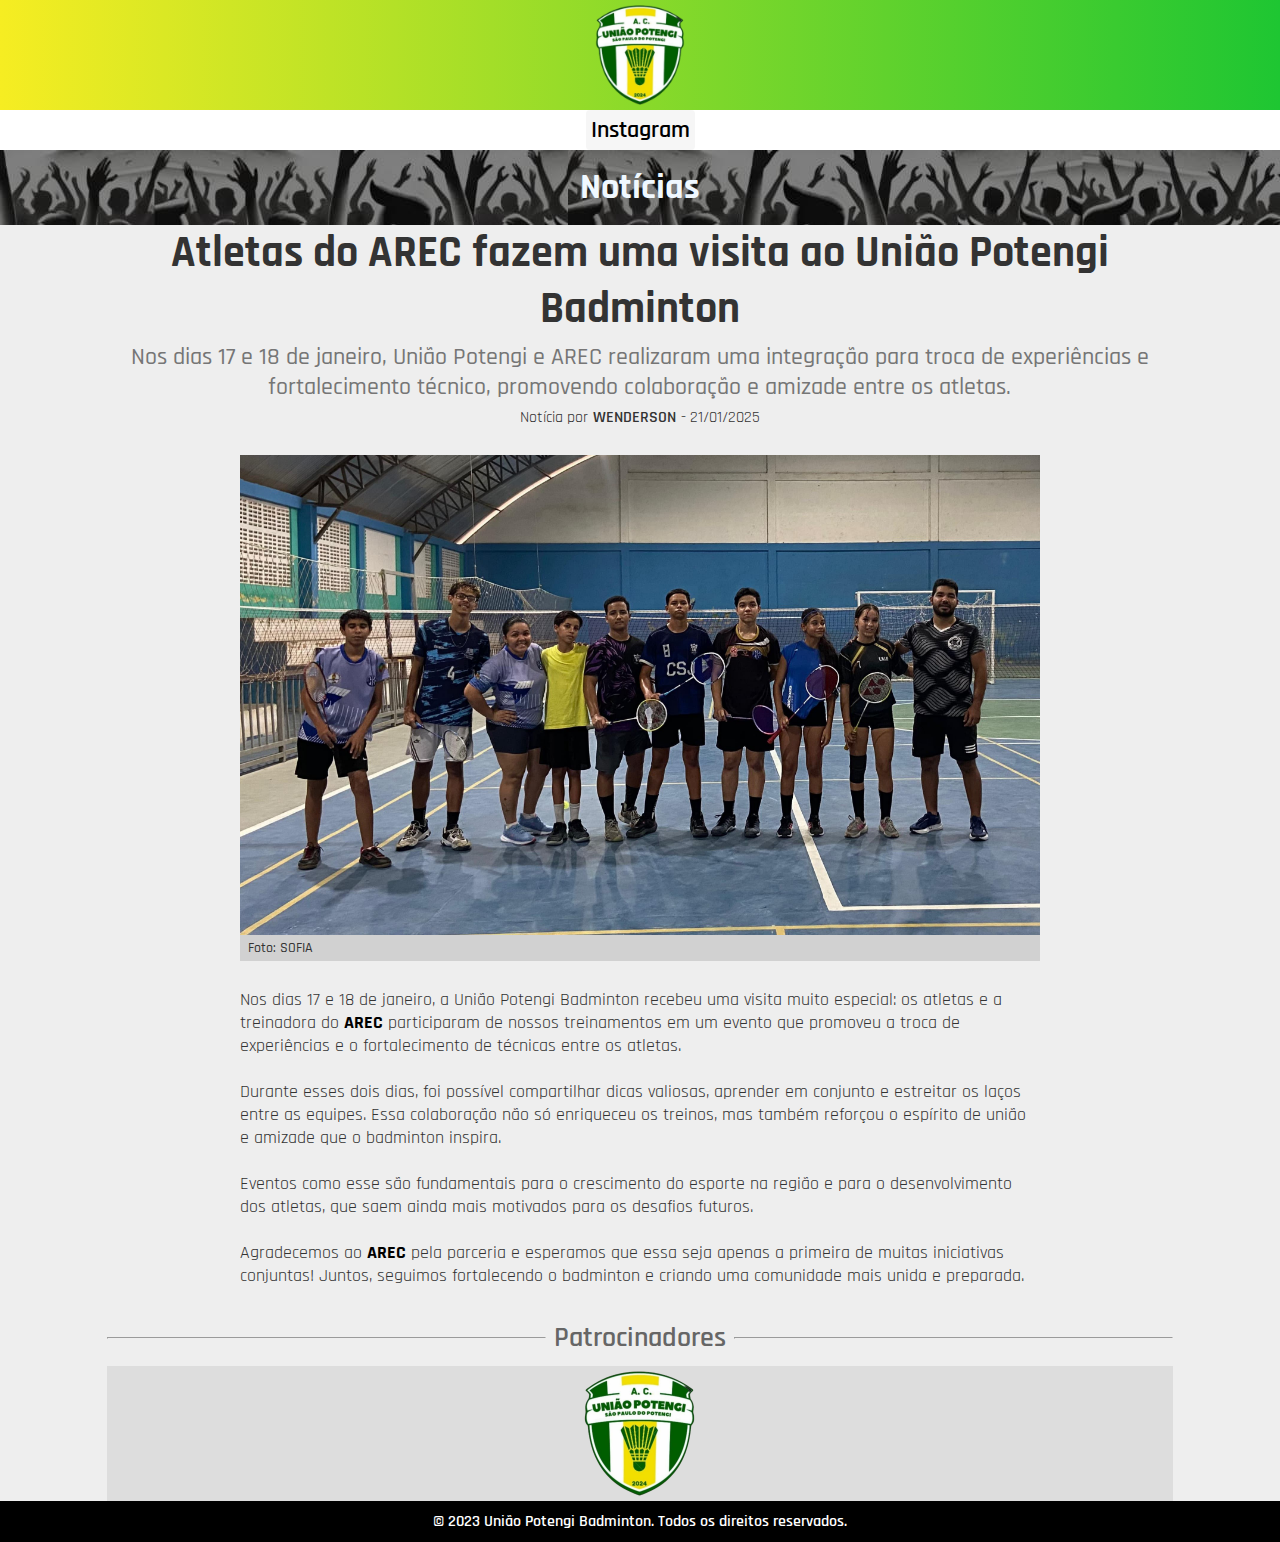
<file: noticias/atletas-do-arec-visitam-treinamento-da-uniao-potengi-badminton.html>
<!DOCTYPE html>
<html lang="pt-Br">
<head>
    <meta charset="UTF-8">
    <meta name="viewport" content="width=device-width, initial-scale=1.0">
    <title>Atletas do AREC fazem uma visita ao União Potengi Badminton</title>
    <link rel="stylesheet" href="../css/font-rajdhani.css">
    <link rel="stylesheet" href="../css/format.css">
    <link rel="stylesheet" href="../css/wenderson-bootstrap.css">
    <link rel="stylesheet" href="../css/style.css">
    <link rel="stylesheet" href="../css/noticias.css">
    <link rel="stylesheet" href="../css/font-rajdhani.css">
</head>
<body>
    <header class="meio flex-direction-column w100 h-auto position-relative">
        <div class="w100 h-auto meio position-relative h-logo-conteiner">
            <div id="princial-logo" class="meio conteiner">
                <a href="../index.html" target="_self" class="w100 h100"><img src="../img/uniao-bd-logo.png"
                        alt="Logo da União Potengi Badminton" class="w100 h100">
                </a>
            </div>
        </div>

        <div class="w100 h-auto dflex alignitem-c">
            <nav class="w100 meio nav-menu">
                <ul class="flex-direction-row dflex w-auto h-auto ">
                    <li class="dinline rajdhani-semibold"><a href="#">Instagram</a></li>
                </ul>
            </nav>
        </div>
    </header>

    <section class="col-12 meio sessao-noticias flex-direction-column">

        <div class="top-banner meio col-12 h100">
            <div class="col-12 h100 meio">
                <h1 class="banner-title rajdhani-bold">Notícias</h1>
            </div>
        </div>

        <main class="noticia-completa col-10 meio flex-direction-column">
            <div class="conteudo-noticia col-12 meio flex-direction-column h-auto">
                <header class="titulo-da-noticia col-12 meio flex-direction-column txt-align-c">
                    <h2 class="rajdhani-bold">
                        Atletas do AREC fazem uma visita ao União Potengi Badminton
                    </h2>

                    <h3 class="rajdhani-medium">Nos dias 17 e 18 de janeiro, União Potengi e AREC realizaram uma integração para troca de experiências e fortalecimento técnico, promovendo colaboração e amizade entre os atletas.</h3>

                    <address class="autor col-12 meio">
                         Notícia por 
                        <a href="https://www.instagram.com/wendersan000/ rel=author" target="_blank"> WENDERSON </a>
                         - 
                        21/01/2025
                    </address>
                </header>

                <div class="col-9 meio exposicao-img-noticia  flex-direction-column">
                    <div class="img-exposicao w100 h100 meio flex-direction-column">
                        <img src="../img/arec-visita.jpeg" alt="União Potengi Brilha na Segunda Etapa do Estadual de Badminton" >
                        <figcaption class="col-12 info-da-exposicao-img">Foto: SOFIA</figcaption>
                    </div>
                </div>

                <div class="texto-da-noticia col-9 dflex alignitem-c tex-align-j h-auto">
                    <p>
                        <span style="font-size: 18px;">
                            Nos dias 17 e 18 de janeiro, a União Potengi Badminton recebeu uma visita muito especial: os atletas e a treinadora do <a href="https://www.instagram.com/arecbadminton.oficial/" target="_blank" style="text-decoration: none; color: black;"><strong>AREC</strong></a> participaram de nossos treinamentos em um evento que promoveu a troca de experiências e o fortalecimento de técnicas entre os atletas.
                        </span>
                    </p>
                    <br>
                    <p>
                        <span style="font-size: 18px;">
                            Durante esses dois dias, foi possível compartilhar dicas valiosas, aprender em conjunto e estreitar os laços entre as equipes. Essa colaboração não só enriqueceu os treinos, mas também reforçou o espírito de união e amizade que o badminton inspira.
                        </span>
                    </p>
                    <br>
                    <p>
                        <span style="font-size: 18px;">
                            Eventos como esse são fundamentais para o crescimento do esporte na região e para o desenvolvimento dos atletas, que saem ainda mais motivados para os desafios futuros.
                        </span>
                    </p>
                    <br>
                    <p>
                        <span style="font-size: 18px;">
                            Agradecemos ao <a href="https://www.instagram.com/arecbadminton.oficial/" target="_blank" style="text-decoration: none; color: black;"><strong>AREC</strong></a> pela parceria e esperamos que essa seja apenas a primeira de muitas iniciativas conjuntas! Juntos, seguimos fortalecendo o badminton e criando uma comunidade mais unida e preparada.
                        </span>
                    </p>
                    <br>
                </div>
            </div>
        </main>
    </section>

    <footer class="meio col-12 position-relative footer-body">
        <div class="patrocinadores col-10 h-auto meio  position-relative flex-direction-column">
            <div class="title-patrocinadores col-12 meio flex-direction-row">
                <hr class="w50">
                <h3 class="rajdhani-semibold txt-align-c">Patrocinadores</h3>
                <hr class="w50">
            </div>
            <div class="patrocinadores-coluna col-12 meio flex-direction-column position-relative ">
                <div class="patrocinadores-lines meio col-12 position-relative ">
                    <a href="#" target="_blank" class="col-2 meio h-auto position-relative">
                        <div class="patrocinador  h100 col-2 meio">
                            <img class="col-12" src="../img/uniao-bd-logo.png" alt="Logo da União Potengi Badminton">
                        </div>
                    </a>
                </div>
            </div>
        </div>

        <div class="direitos-reservados col-12 meio position-relative">
            <p class="rajdhani-semibold">© 2023 União Potengi Badminton. Todos os direitos reservados.</p>
        </div>
    </footer>
</body>
</html>
</file>
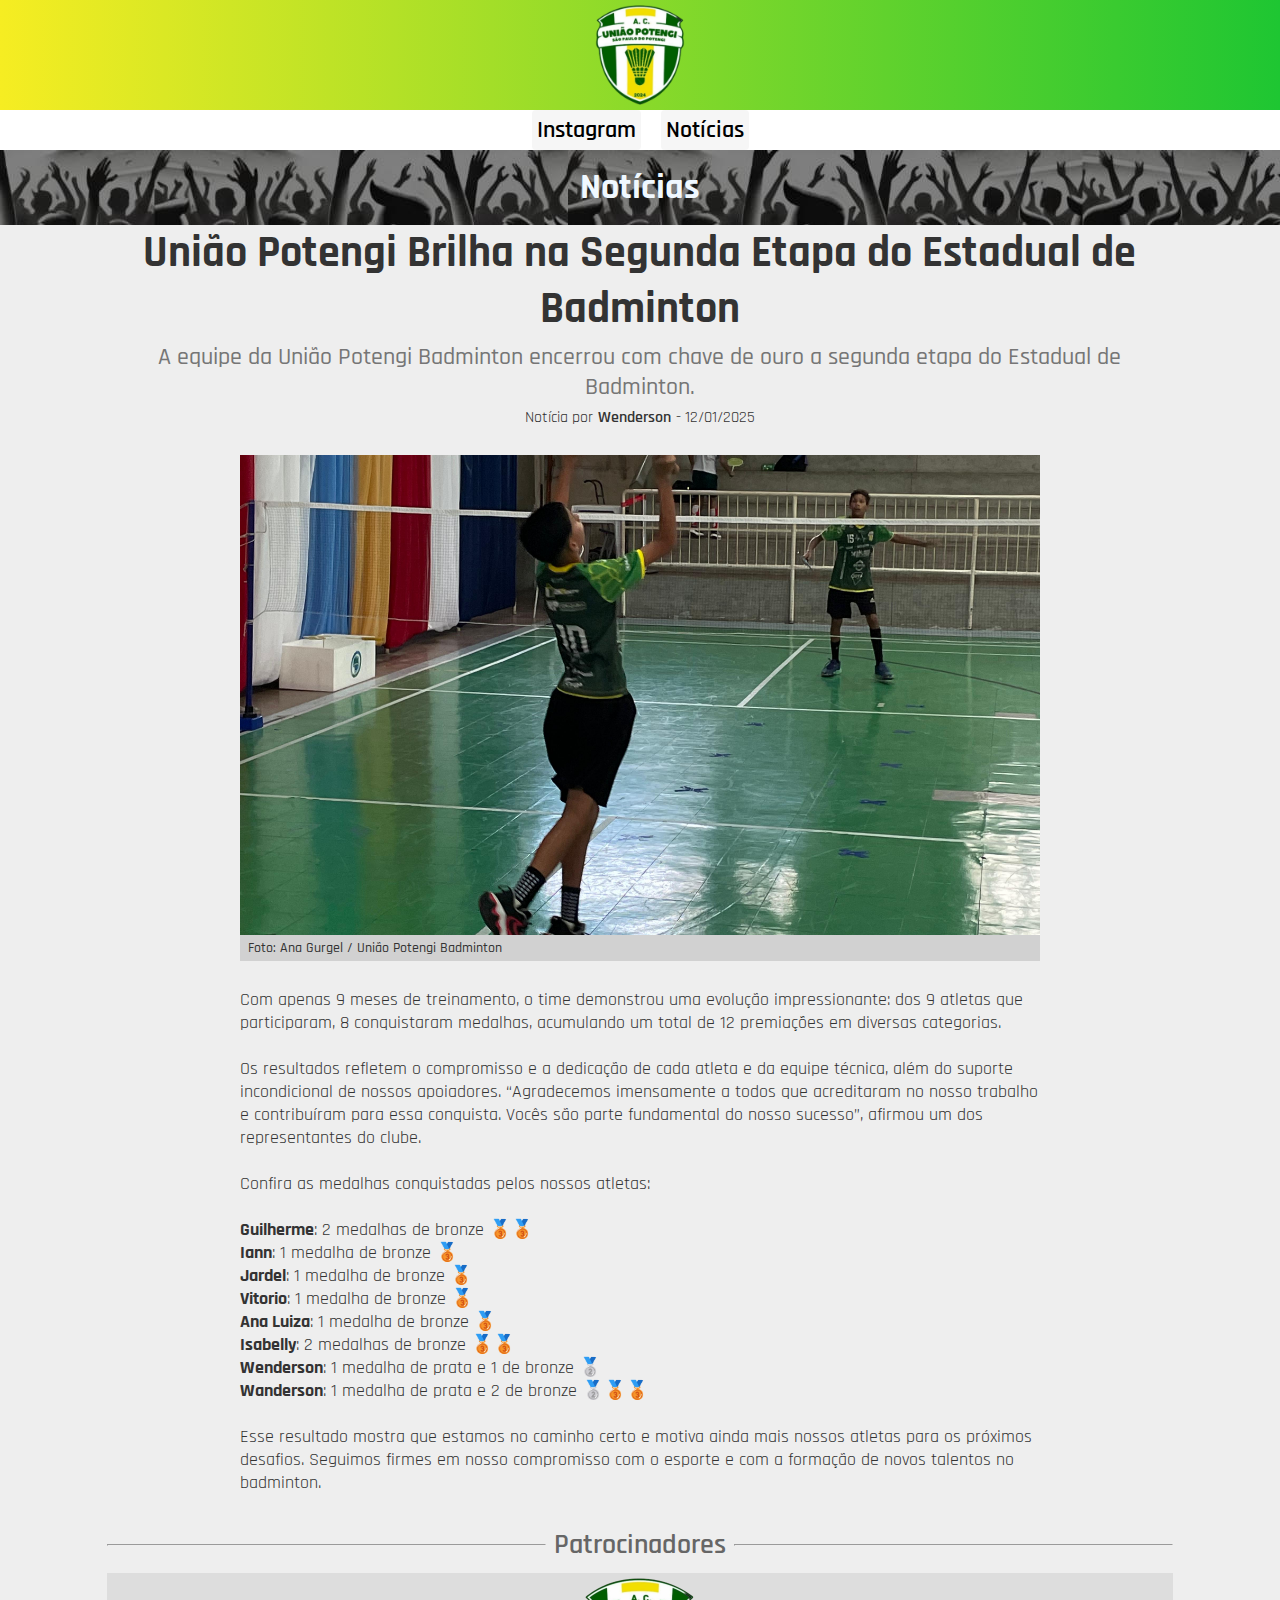
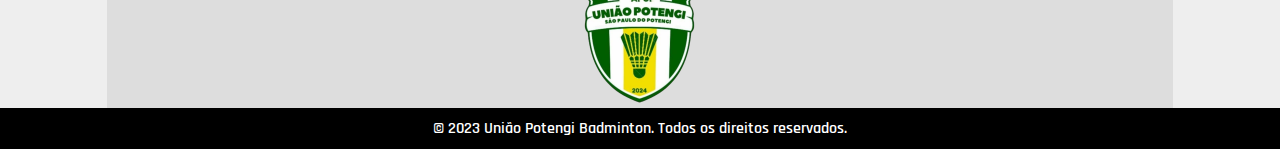
<file: noticias/Potengi-Brilha-na-Segunda-Etapa-do-Estadual-de-Badminton.html>
<!DOCTYPE html>
<html lang="en">
<head>
    <meta charset="UTF-8">
    <meta name="viewport" content="width=device-width, initial-scale=1.0">
    <title>Document</title>
    <link rel="stylesheet" href="../css/font-rajdhani.css">
    <link rel="stylesheet" href="../css/format.css">
    <link rel="stylesheet" href="../css/wenderson-bootstrap.css">
    <link rel="stylesheet" href="../css/style.css">
    <link rel="stylesheet" href="../css/noticias.css">
    <link rel="stylesheet" href="../css/font-rajdhani.css">
</head>
<body>
    <header class="meio flex-direction-column w100 h-auto position-relative">
        <div class="w100 h-auto meio position-relative h-logo-conteiner">
            <div id="princial-logo" class="meio conteiner">
                <a href="../index.html" target="_self" class="w100 h100"><img src="../img/uniao-bd-logo.png"
                        alt="Logo da União Potengi Badminton" class="w100 h100">
                </a>
            </div>
        </div>

        <div class="w100 h-auto dflex alignitem-c">
            <nav class="w100 meio nav-menu">
                <ul class="flex-direction-row dflex w-auto h-auto ">
                    <li class="dinline rajdhani-semibold"><a href="https://www.instagram.com/u.p.badminton/">Instagram</a></li>
                    <li class="dinline rajdhani-semibold"><a href="#noticias">Notícias</a></li>
                </ul>
            </nav>
        </div>
    </header>

    <section class="col-12 meio sessao-noticias flex-direction-column">

        <div class="top-banner meio col-12 h100">
            <div class="col-12 h100 meio">
                <h1 class="banner-title rajdhani-bold">Notícias</h1>
            </div>
        </div>

        <main class="noticia-completa col-10 meio flex-direction-column">
            <div class="conteudo-noticia col-12 meio flex-direction-column h-auto">
                <header class="titulo-da-noticia col-12 meio flex-direction-column txt-align-c">
                    <h2 class="rajdhani-bold">
                        União Potengi Brilha na Segunda Etapa do Estadual de Badminton
                    </h2>

                    <h3 class="rajdhani-medium">A equipe da União Potengi Badminton encerrou com chave de ouro a segunda etapa do Estadual de Badminton.</h3>

                    <address class="autor col-12 meio">
                         Notícia por 
                        <a href="https://www.instagram.com/wendersan000/ rel=author" target="_blank"> Wenderson </a>
                         - 
                        12/01/2025
                    </address>
                </header>

                <div class="col-9 meio exposicao-img-noticia  flex-direction-column">
                    <div class="img-exposicao w100 h100 meio flex-direction-column">
                        <img src="../img/IMG-20241208-WA0082.jpg" alt="União Potengi Brilha na Segunda Etapa do Estadual de Badminton" >
                        <figcaption class="col-12 info-da-exposicao-img">Foto: Ana Gurgel / União Potengi Badminton</figcaption>
                    </div>
                </div>

                <div class="texto-da-noticia col-9 dflex alignitem-c tex-align-j h-auto">
                    <p>
                        <span style="font-size: 18px;">
                            Com apenas 9 meses de treinamento, o time demonstrou uma evolução impressionante: dos 9 atletas que participaram, 8 conquistaram medalhas, acumulando um total de 12 premiações em diversas categorias.
                        </span>
                    </p>
                    <br>

                    <p>
                        <span style="font-size: 18px;">
                            Os resultados refletem o compromisso e a dedicação de cada atleta e da equipe técnica, além do suporte incondicional de nossos apoiadores. “Agradecemos imensamente a todos que acreditaram no nosso trabalho e contribuíram para essa conquista. Vocês são parte fundamental do nosso sucesso”, afirmou um dos representantes do clube.
                        </span>
                    </p>
                    <br>

                    <p>
                        <span style="font-size: 18px;">
                            Confira as medalhas conquistadas pelos nossos atletas:
                        </span>
                    </p>
                    <br>

                    <p>
                        <span style="font-size: 18px;">
                            <b>Guilherme</b>: 2 medalhas de bronze 🥉🥉
                        </span>
                    </p>

                    <p>
                        <span style="font-size: 18px;">
                            <b>Iann</b>: 1 medalha de bronze 🥉
                        </span>
                    </p>

                    <p>
                        <span style="font-size: 18px;">
                            <b>Jardel</b>: 1 medalha de bronze 🥉
                        </span>
                    </p>

                    <p>
                        <span style="font-size: 18px;">
                            <b>Vitorio</b>: 1 medalha de bronze 🥉
                        </span>
                    </p>

                    <p>
                        <span style="font-size: 18px;">
                            <b>Ana Luiza</b>: 1 medalha de bronze 🥉
                        </span>
                    </p>

                    <p>
                        <span style="font-size: 18px;">
                            <b>Isabelly</b>: 2 medalhas de bronze 🥉🥉
                        </span>
                    </p>

                    <p>
                        <span style="font-size: 18px;">
                            <b>Wenderson</b>: 1 medalha de prata e 1 de bronze 🥈
                        </span>
                    </p>

                    <p>
                        <span style="font-size: 18px;">
                            <b>Wanderson</b>: 1 medalha de prata e 2 de bronze 🥈🥉🥉
                        </span>
                    </p>
                    <br>

                    <p>
                        <span style="font-size: 18px;">
                            Esse resultado mostra que estamos no caminho certo e motiva ainda mais nossos atletas para os próximos desafios. Seguimos firmes em nosso compromisso com o esporte e com a formação de novos talentos no badminton.
                        </span>
                    </p>
                    <br>
                </div>
            </div>
        </main>
    </section>

    <footer class="meio col-12 position-relative footer-body">
        <div class="patrocinadores col-10 h-auto meio  position-relative flex-direction-column">
            <div class="title-patrocinadores col-12 meio flex-direction-row">
                <hr class="w50">
                <h3 class="rajdhani-semibold txt-align-c">Patrocinadores</h3>
                <hr class="w50">
            </div>
            <div class="patrocinadores-coluna col-12 meio flex-direction-column position-relative ">
                <div class="patrocinadores-lines meio col-12 position-relative ">
                    <a href="#" target="_blank" class="col-2 meio h-auto position-relative">
                        <div class="patrocinador  h100 col-2 meio">
                            <img class="col-12" src="../img/uniao-bd-logo.png" alt="Logo da União Potengi Badminton">
                        </div>
                    </a>
                </div>
            </div>
        </div>

        <div class="direitos-reservados col-12 meio position-relative">
            <p class="rajdhani-semibold">© 2023 União Potengi Badminton. Todos os direitos reservados.</p>
        </div>
    </footer>
</body>
</html>
</file>
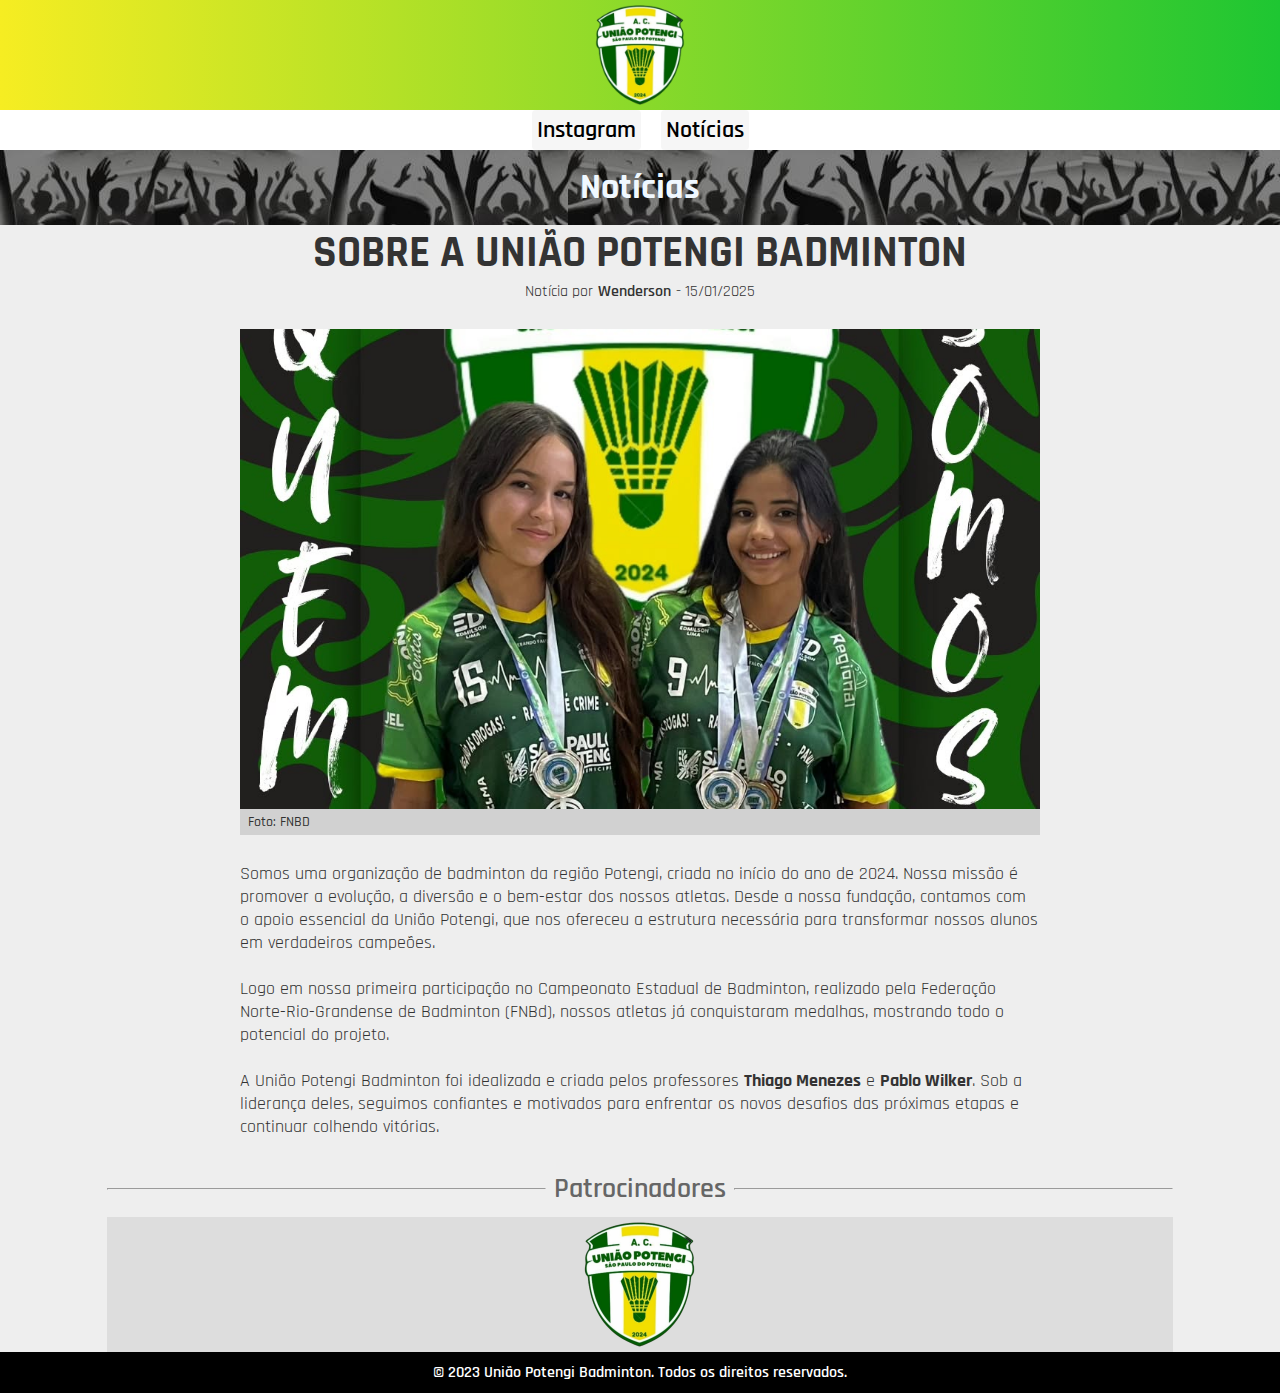
<file: noticias/quem-somos.html>
<!DOCTYPE html>
<html lang="pt-Br">
<head>
    <meta charset="UTF-8">
    <meta name="viewport" content="width=device-width, initial-scale=1.0">
    <title>Document</title>
    <link rel="stylesheet" href="../css/font-rajdhani.css">
    <link rel="stylesheet" href="../css/format.css">
    <link rel="stylesheet" href="../css/wenderson-bootstrap.css">
    <link rel="stylesheet" href="../css/style.css">
    <link rel="stylesheet" href="../css/noticias.css">
    <link rel="stylesheet" href="../css/font-rajdhani.css">
</head>
<body>
    <header class="meio flex-direction-column w100 h-auto position-relative">
        <div class="w100 h-auto meio position-relative h-logo-conteiner">
            <div id="princial-logo" class="meio conteiner">
                <a href="../index.html" target="_self" class="w100 h100"><img src="../img/uniao-bd-logo.png"
                        alt="Logo da União Potengi Badminton" class="w100 h100">
                </a>
            </div>
        </div>

        <div class="w100 h-auto dflex alignitem-c">
            <nav class="w100 meio nav-menu">
                <ul class="flex-direction-row dflex w-auto h-auto ">
                    <li class="dinline rajdhani-semibold"><a href="#">Instagram</a></li>
                    <li class="dinline rajdhani-semibold"><a href="#noticias">Notícias</a></li>
                </ul>
            </nav>
        </div>
    </header>

    <section class="col-12 meio sessao-noticias flex-direction-column">

        <div class="top-banner meio col-12 h100">
            <div class="col-12 h100 meio">
                <h1 class="banner-title rajdhani-bold">Notícias</h1>
            </div>
        </div>

        <main class="noticia-completa col-10 meio flex-direction-column">
            <div class="conteudo-noticia col-12 meio flex-direction-column h-auto">
                <header class="titulo-da-noticia col-12 meio flex-direction-column txt-align-c">
                    <h2 class="rajdhani-bold" style="text-transform: uppercase;">
                        Sobre a União Potengi Badminton
                    </h2>


                    <address class="autor col-12 meio">
                         Notícia por 
                        <a href="https://www.instagram.com/wendersan000/ rel=author" target="_blank"> Wenderson </a>
                         - 
                        15/01/2025
                    </address>
                </header>

                <div class="col-9 meio exposicao-img-noticia  flex-direction-column">
                    <div class="img-exposicao w100 h100 meio flex-direction-column">
                        <img src="../img/quem-somos.jpg" alt="União Potengi Brilha na Segunda Etapa do Estadual de Badminton" >
                        <figcaption class="col-12 info-da-exposicao-img">Foto: FNBD</figcaption>
                    </div>
                </div>

                <div class="texto-da-noticia col-9 dflex alignitem-c tex-align-j h-auto">
                    <p>
                        <span style="font-size: 18px;">
                            Somos uma organização de badminton da região Potengi, criada no início do ano de 2024. Nossa missão é promover a evolução, a diversão e o bem-estar dos nossos atletas. Desde a nossa fundação, contamos com o apoio essencial da União Potengi, que nos ofereceu a estrutura necessária para transformar nossos alunos em verdadeiros campeões.
                        </span>
                    </p>
                    <br>

                    <p>
                        <span style="font-size: 18px;">
                            Logo em nossa primeira participação no Campeonato Estadual de Badminton, realizado pela Federação Norte-Rio-Grandense de Badminton (FNBd), nossos atletas já conquistaram medalhas, mostrando todo o potencial do projeto.
                        </span>
                    </p>
                    <br>

                    <p>
                        <span style="font-size: 18px;">
                            A União Potengi Badminton foi idealizada e criada pelos professores <b>Thiago Menezes</b> e <b>Pablo Wilker</b>. Sob a liderança deles, seguimos confiantes e motivados para enfrentar os novos desafios das próximas etapas e continuar colhendo vitórias.
                        </span>
                    </p>
                    <br>
                </div>
            </div>
        </main>
    </section>

    <footer class="meio col-12 position-relative footer-body">
        <div class="patrocinadores col-10 h-auto meio  position-relative flex-direction-column">
            <div class="title-patrocinadores col-12 meio flex-direction-row">
                <hr class="w50">
                <h3 class="rajdhani-semibold txt-align-c">Patrocinadores</h3>
                <hr class="w50">
            </div>
            <div class="patrocinadores-coluna col-12 meio flex-direction-column position-relative ">
                <div class="patrocinadores-lines meio col-12 position-relative ">
                    <a href="#" target="_blank" class="col-2 meio h-auto position-relative">
                        <div class="patrocinador  h100 col-2 meio">
                            <img class="col-12" src="../img/uniao-bd-logo.png" alt="Logo da União Potengi Badminton">
                        </div>
                    </a>
                </div>
            </div>
        </div>

        <div class="direitos-reservados col-12 meio position-relative">
            <p class="rajdhani-semibold">© 2023 União Potengi Badminton. Todos os direitos reservados.</p>
        </div>
    </footer>
</body>
</html>
</file>
<file: css/font-rajdhani.css>
@import url('https://fonts.googleapis.com/css2?family=Rajdhani:wght@300;400;500;600;700&display=swap');

body {
    font-family: 'Rajdhani', sans-serif;
}

.rajdhani-light {
    font-family: "Rajdhani", serif;
    font-weight: 300;
    font-style: normal;
  }
  
  .rajdhani-regular {
    font-family: "Rajdhani", serif;
    font-weight: 400;
    font-style: normal;
  }
  
  .rajdhani-medium {
    font-family: "Rajdhani", serif;
    font-weight: 500;
    font-style: normal;
  }
  
  .rajdhani-semibold {
    font-family: "Rajdhani", serif;
    font-weight: 600;
    font-style: normal;
  }
  
  .rajdhani-bold {
    font-family: "Rajdhani", serif;
    font-weight: 700;
    font-style: normal;
  }
</file>
<file: css/format.css>
* {
    padding: 0;
    margin: 0;
    box-sizing: border-box;
}

body {
    display: flex;
    align-items: center;
    justify-content: center;
    flex-direction: column;
    background-color: #eeeeee;
    margin: 0;
    padding: 0;
    max-width: 100%;
}




.col-1 {width: 8.33%;}
.col-2 {width: 16.66%;}
.col-3 {width: 25%;}
.col-4 {width: 33.33%;}
.col-5 {width: 41.66%;}
.col-6 {width: 50%;}
.col-7 {width: 58.33%;}
.col-8 {width: 66.66%;}
.col-9 {width: 75%;}
.col-10 {width: 83.33%;}
.col-11 {width: 91.66%;}
.col-12 {width: 100%;}

[class*="col-"] {
    float: left;
    padding: 0;
}

.row::after {
    content: "";
    clear: both;
    display: table;
}

.br-1 {
    border-right: 4px solid #565656;
}

.bl-1 {
    border-left: 4px solid #565656;
}
</file>
<file: css/style.css>
.h-logo-conteiner {
    background-image: linear-gradient(90deg, #f6ed22, #1ec632);
}

#princial-logo {
    width: 100px;
    height: 100px;
    margin: 5px;
}

#princial-logo img {
    object-fit: cover;
    object-position: center;
}

.nav-menu {
    justify-content: center;
    height: 40px;
    background-color: #fff;
}

.nav-menu ul {
    justify-content: center;
    align-items: center;
    list-style: none;
    padding: 0;
    margin: 0;
}

.nav-menu ul li {
    margin: 0 10px;
    cursor: pointer;
    text-align: center;
    transition: all .3s ease;
    font-size: 18px;
    padding: 5px;
    background-color: rgba(221, 221, 221, 0.253);
    border-radius: 4px;
}

.nav-menu ul li:hover {
    background-color: rgba(221, 221, 221, 0.651);
}

.nav-menu ul li a {
    text-decoration: none;
    color: #000;
    font-size: 24px;
}

.noticias-destaque {
    /* background-color: #000000; */
    height: 450px;
    margin: 0 0 10px 0;
    overflow: hidden;
}

.noticias-destaque-content {
    overflow: hidden;
}

.noticia-content {
    overflow: hidden;
    -webkit-transition: all .4s ease-in-out;
    transition: all .4s ease-in-out;
    
}

.noticia {
    overflow: hidden;
}

.noticia-img img {
    height: 120%;
    width: 100%;
    top: -30px;
    object-fit: cover;
    object-position: center;
    -webkit-transition: all .4s ease-in-out;
    transition: all .4s ease-in-out;
}

.noticia-content:hover img {
    -webkit-transform: scale(1.05);
    transform: scale(1.05);
}

.notice-box-bg {
    background-color: rgba(0, 0, 0, 0.5);
    transition: all .4s ease;
    max-height: 40%;
    overflow-y: scroll;
    overflow-y: hidden;
    &::-webkit-scrollbar {
        width: 0px;
        background: transparent;
    }
}

.notice-box-bg:hover {
    background-color: rgba(0, 0, 0, 0.8);
}

.notice-title {
    color: #fff;
    text-align: center;
    padding: 3px;
    margin: 0;
    font-size: 24px;
    word-wrap: break-word;
}

.notice-text {
    color: #fff;
    text-align: justify;
    padding: 5px;
    margin: 0;
    font-size: 18px;
    word-wrap: break-word;
}


@media  (min-width: 800px) and (max-width: 2000px){
    .noticias-destaque-content-mobile {
    display: none;
    }
}




.lema {
    padding: 0;
    height: 50px;
    margin-top: 32px;
}

.lema img {
    object-fit: cover;
    object-position: center;
    width: 100%;
}

/* feed body */

.feed-noticias {
    margin-top: 32px;
}

.feed-line::before {
    content: " ";
    width: 100%;
    display: block;
    height: 1px;
    background-color: #000;
    position: absolute;
    top: 0;
    left: 0;
    
}

.feed-noticias-body {
    width: 100%;
    height: 240px;
    margin: 0;
    padding: 10px 0 0 0;
    /* overflow: hidden; */
}

.feed-link {
    text-decoration: none;
    color: #000;
}

.feed-noticias-img {
    width: 35%;
    height: 100%;
    overflow: hidden;
    position: relative;
}

.feed-noticias-img-exeption {
    max-width: 33.5%;
    width: 100%;
    height: 100%;
    overflow: hidden;
    position: relative;
    object-fit: cover;
    object-position: center;
}

.feed-noticias-img-exeption img {
    min-width: 100%;
    width: 100%;
    height: 100%;
    object-fit: cover;
    object-position: center;
    display: flex;
    position: absolute;
    top: 0;
    left: 0;
}

.feed-noticias-img img {
    min-width: 100%;
    height: 100%;
    object-fit: cover;
    object-position: center;
    display: flex;
    position: absolute;
    top: -20px;
    left: -10px;
}

.feed-noticias-content {
    height: 100%;
    width: 65%;
    position: absolute;
    top: 0;
    right: 0;
    text-align: justify;
}



.feed-noticias-content header {
    height: 40%;
    width: 100%;
    position: absolute;
    top: 0;
    left: 0;
    text-align: center;
    font-size: 30px;
}

.feed-noticias-content header h3 {
    width: 100%;
    height: 100%;
    position: relative;
    text-align: justify;
    text-wrap: break-word;
}

.feed-content-text {
    height: 40%;
    width: 100%;

    position: absolute;
    top: 40%;
    left: 0;
    text-align: justify;
    text-wrap: break-word;
    display: inline-block;
    font-size: 20px;
    overflow-y: scroll;
    &::-webkit-scrollbar {
        width: 0px;
        background: transparent;
    }
}

.feed-content-text p {
    width: 100%;
    height: 100%;
    position: absolute;
    top: 0;
    left: 0;
    padding-top: 8px;
    font-size: 18.8px;
    text-align: justify;
    text-wrap: break-word;
    display: inline-block;
}

.feed-data {
    height: 13%;
    width: 100%;
    overflow: hidden;
    position: absolute;
    bottom: 0;
    left: 0;
    text-align: center;
    display: flex;
    flex-direction: row;
    justify-content: end;
}

.feed-data p {
    height: 100%;
    font-size: medium;
    color: #666666;
}

/* footer */
.footer-body {
    display: flex;
    align-items: center;
    justify-content: center;
    flex-direction: column;
    background-color: #eeeeee;
    margin: 0;
    padding: 0;
    max-height: 100%;
}
/* patrocinadores */

.patrocinadores-lines {
    height: 135px;
    background-color: #dadadad5;
}

.patrocinador {
    object-fit: cover;
    object-position: center;
    padding: 10px 0;
    width: 195.46px;
    height: 135px;
}

.patrocinador img {
    width: 125px;
    height: 125px;
    object-fit: cover;
    object-position: center;
    top: 0;
    left: 0;
}

/* direitos reservados */

.direitos-reservados {
    padding: 10px;
    background-color: #000;
    color: #fff;
}

.title-patrocinadores {
    padding: 10px 0;
}

.title-patrocinadores h3 {
    padding: 0 8px;
    margin: 0;
    font-size: 28px;
    color: #666666;
}

/* media queries */

@media (min-width: 300px) and (max-width: 799px){
    .noticias-destaque {
        min-width: 100%;
        height: 300px;
    }

    .noticias-destaque-content {
        display: none;
    }

    .noticias-destaque-content-mobile {
        min-width: 100%;
        height: 300px;
    }

    .glide {
        min-width: 100%;
        height: 100%;
    }

    .glide__track {
        min-width: 100%;
        height: 100%;
    }

    .glide__slides {
        min-width: 100%;
        height: 100%;
        align-items: center;
        justify-content: center;
    }

    .glide__slide a {
        min-width: 100%;
        height: 100%;
    }

    .noticias-destaque-mobile {
        min-width: 100%;
        height: 100%;
        position: relative;
    }

    .noticia-detaque-img-mobile {
        min-width: 100%;
        height: 100%;
        position: relative;
        object-fit: cover;
        object-position: center;
    }

    .noticia-detaque-img-mobile img {
        min-width: 100%;
        height: 100%;
        position: absolute;
        top: 0;
        left: 0;
        object-fit: cover;
        object-position: center;
    }

    .notice-box-bg {
        height: auto;
        max-height: 100px;
    }

    .paragrafos-mobile {
        font-size: 0.9375rem;
        line-height: 15px;
        font-weight: normal;
    }

    .titulo-secundario {
        font-size: 1.125rem;
        line-height: 1.125rem;
        margin: 0;
    }

    .lema {
        width: 100%;
        min-height: 50px;
        background-image: url(../img/lema-500px-50.jpg);
        background-repeat: no-repeat;
        background-size: cover;
        background-position: center;
        margin-top: 12px;
    }

    .lema-img-container {
        display: none;
    }

    .feed-noticias {
        width: 100%;
        margin-top: 12px;
        background-color: #f0f0f02a;
        padding: 2px;
    }

    .feed-noticias main {
        width: 91.66%;
    }

    .feed-noticias-body {
        height: 175px;
    }

    .feed-noticias-img-exeption {
        background-image: url(../img/arec-visita.jpeg);
        background-repeat: no-repeat;
        background-position: center;
        background-size: cover;
        width: 100%;
        height: 100%;
    }

    .feed-noticias-img-exeption img {
        display: none;
    }
    
    .feed-noticias-content header {
        font-size: 1.125rem;
        line-height: 1.125rem;
        margin: 0;
        padding: 5px 0;
        text-align: left;
        text-align-last: left;
        hyphens: auto;
        word-spacing: -2px;
    }

    .feed-content-text {
        height: 45%;
        word-wrap: break-word;
        width: 100%;
        text-align: justify;
        text-align-last: left;
        hyphens: auto;
        word-spacing: -1px;
    }

    .feed-content-text div p {
        word-wrap: break-word;
        font-size: 0.9375rem;
        line-height: 15px;
        font-weight: normal;
    }

    .feed-data {
        font-size: 0.9375rem;
    }
    
    .patrocinadores {
        min-width: 100%;
        background-color: #fcfcfc;
        padding: 0 10px;
    }

    .title-patrocinadores h3{
        font-size: 1.25rem;
        margin-bottom: 10px;
        text-transform: uppercase;
    }

    .patrocinadores-lines {
        background-color: #fcfcfc;
    }

    .patrocinadores-lines a {
        width: 50%;
        padding: 1rem;
        height: 125px;
    }

    .patrocinador {
        width: 98%;
        height: 98%;
        object-fit: cover;
        object-position: center;
    }

    .patrocinador img {
        width: 7.5rem;
        height: 7.5rem;
        overflow: visible;
    }

    .direitos-reservados p {
        font-size: 0.9375rem;
    }
        
}
</file>
<file: css/noticias.css>
.sessao-noticias {
    font-size: 18px;
    color: #333;
}
/* banner do topo */
.top-banner {
    background-image: url(../img/bg-noticias-darkened.jpg);
}

.top-banner-atletas {
    background-image: url(../img/banner-atletas.jpg);
}

.top-banner,
.top-banner-atletas {
    color: aliceblue;
    background-position: center;
    background-repeat: no-repeat;
    background-size: cover;
    height: 75px;
}

/* header da noticica */
.titulo-da-noticia {
    margin-bottom: 40px;
}

.titulo-da-noticia h2 {
    color: #333;
    font-size: 2.75rem;
}

.titulo-da-noticia h3 {
    color: #767676;
    font-size: 1.5rem;
    padding: 5px;
}

.autor {
    font-style: normal;
    line-height: inherit;
    font-weight: 400;
    color: #333;
    font-size: 1rem;
}

.autor a {
    font-style: normal;
    line-height: inherit;
    font-weight: 600;
    color: #333;
    font-size: 1rem;
    padding: 0 5px;
    text-decoration: none;
}

.exposicao-img-noticia {
    height: 480px;
    object-fit: cover;
    object-position: center;
    margin-bottom: 40px;
}

.img-exposicao {
    height: 100%;
    width: 100%;
    object-fit: cover;
    object-position: center;
}

.img-exposicao img {
    height: 100%;
    width: 100%;
    object-fit: cover;
    object-position: center;
}

.img-exposicao figcaption {
    color: #333;
    font-weight: 500;
    font-size: 0.875rem;
    background: #d1d1d1;
    padding: .25rem .5rem;
}

/* texto da noticia */

.texto-da-noticia {
    flex-direction: column;
    height: auto;
    padding: 0;
}

.texto-da-noticia p {
    width: 100%;
}
</file>
